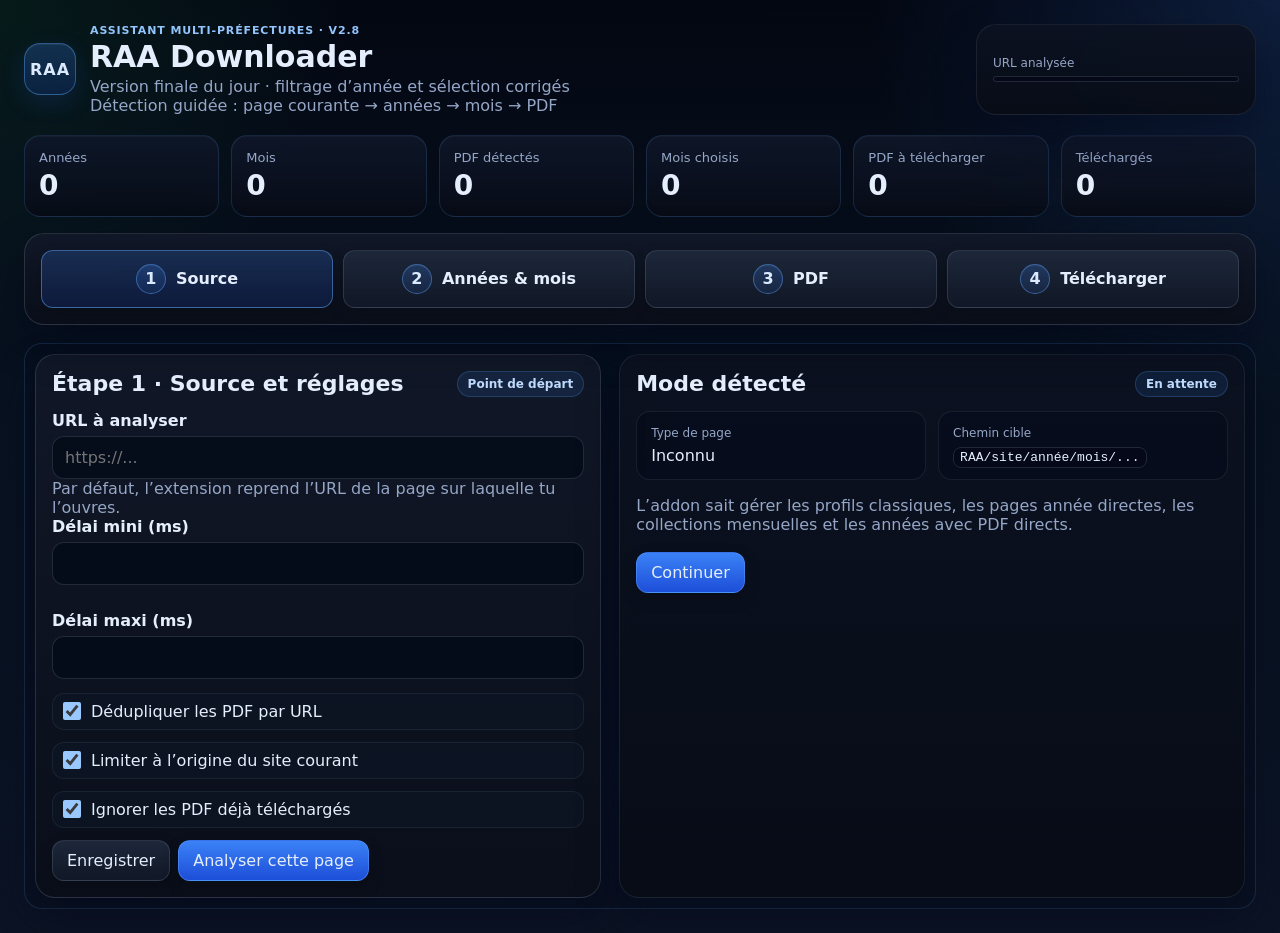
<file: Extension_Scrap/raa_firefox_addon_final_v2_8_fix/dashboard.html>
<!doctype html>
<html lang="fr">
<head>
  <meta charset="utf-8" />
  <meta name="viewport" content="width=device-width, initial-scale=1" />
  <title>RAA Downloader – Assistant</title>
  <link rel="stylesheet" href="ui.css" />
</head>
<body>
  <main class="dashboard wizard-dashboard">
    <header class="header hero-header">
      <div class="brand-wrap">
        <div class="brand-mark">RAA</div>
        <div>
          <div class="eyebrow">Assistant multi-préfectures · v2.8</div>
          <h1>RAA Downloader</h1><div class="hint version-line">Version finale du jour · filtrage d’année et sélection corrigés</div>
          <div class="hint">Détection guidée : page courante → années → mois → PDF</div>
        </div>
      </div>
      <div class="hero-side card subcard compact-card">
        <div class="hero-url-label">URL analysée</div>
        <code id="current-root-display"></code>
      </div>
    </header>

    <section class="stats stats-6">
      <div class="stat"><div>Années</div><div class="value" id="years-count">0</div></div>
      <div class="stat"><div>Mois</div><div class="value" id="months-count">0</div></div>
      <div class="stat"><div>PDF détectés</div><div class="value" id="docs-count">0</div></div>
      <div class="stat"><div>Mois choisis</div><div class="value" id="selected-months-count">0</div></div>
      <div class="stat"><div>PDF à télécharger</div><div class="value" id="selected-docs-count">0</div></div>
      <div class="stat"><div>Téléchargés</div><div class="value" id="downloaded-count">0</div></div>
    </section>

    <nav class="wizard-nav card">
      <button class="step-tab is-active" data-step="1"><span class="step-index">1</span><span>Source</span></button>
      <button class="step-tab" data-step="2"><span class="step-index">2</span><span>Années & mois</span></button>
      <button class="step-tab" data-step="3"><span class="step-index">3</span><span>PDF</span></button>
      <button class="step-tab" data-step="4"><span class="step-index">4</span><span>Télécharger</span></button>
    </nav>

    <section class="wizard-body">
      <section class="wizard-page is-active" data-step-page="1">
        <div class="page-grid two-cols">
          <article class="card step-panel">
            <div class="section-head">
              <h2>Étape 1 · Source et réglages</h2>
              <span class="section-chip">Point de départ</span>
            </div>
            <div class="field">
              <label for="root-url">URL à analyser</label>
              <input id="root-url" type="text" placeholder="https://..." />
              <div class="hint">Par défaut, l’extension reprend l’URL de la page sur laquelle tu l’ouvres.</div>
            </div>
            <div class="controls row">
              <div class="field">
                <label for="min-delay">Délai mini (ms)</label>
                <input id="min-delay" type="number" min="0" step="100" />
              </div>
              <div class="field">
                <label for="max-delay">Délai maxi (ms)</label>
                <input id="max-delay" type="number" min="0" step="100" />
              </div>
            </div>
            <label class="checkbox"><input id="dedupe-pdfs" type="checkbox" checked /> Dédupliquer les PDF par URL</label>
            <label class="checkbox"><input id="only-current-origin" type="checkbox" checked /> Limiter à l’origine du site courant</label>
            <label class="checkbox"><input id="skip-downloaded" type="checkbox" checked /> Ignorer les PDF déjà téléchargés</label>
            <div class="button-row">
              <button id="save-settings">Enregistrer</button>
              <button id="analyze-btn" class="primary">Analyser cette page</button>
            </div>
          </article>

          <article class="card step-panel subcard">
            <div class="section-head">
              <h2>Mode détecté</h2>
              <span class="section-chip" id="mode-chip">En attente</span>
            </div>
            <div class="mode-grid">
              <div class="mode-box"><div class="mode-title">Type de page</div><div id="page-kind">Inconnu</div></div>
              <div class="mode-box"><div class="mode-title">Chemin cible</div><code id="folder-pattern">RAA/site/année/mois/...</code></div>
            </div>
            <div class="hint">L’addon sait gérer les profils classiques, les pages année directes, les collections mensuelles et les années avec PDF directs.</div>
            <div class="wizard-actions">
              <button class="primary next-step" data-next="2">Continuer</button>
            </div>
          </article>
        </div>
      </section>

      <section class="wizard-page" data-step-page="2">
        <div class="page-grid two-cols">
          <article class="card step-panel">
            <div class="section-head">
              <h2>Étape 2 · Années et mois</h2>
              <span class="section-chip">Sélection</span>
            </div>
            <div class="field">
              <label for="year-select">Année détectée</label>
              <select id="year-select"></select>
            </div>
            <div class="controls row">
              <div class="field">
                <label for="from-month">Du mois</label>
                <input id="from-month" type="month" />
              </div>
              <div class="field">
                <label for="to-month">Au mois</label>
                <input id="to-month" type="month" />
              </div>
            </div>
            <div class="button-row">
              <button id="apply-range-btn">Appliquer la plage</button>
              <button id="select-all-btn">Tout sélectionner</button>
              <button id="clear-selection-btn">Tout vider</button>
            </div>
            <div class="hint">Choisis l’année puis limite la période à explorer.</div>
          </article>

          <article class="card step-panel subcard">
            <div class="section-head">
              <h2>Arborescence</h2>
              <span class="section-chip" id="selection-summary">0 mois</span>
            </div>
            <div id="tree" class="tree"></div>
            <div class="wizard-actions">
              <button class="prev-step" data-prev="1">Retour</button>
              <button class="primary next-step" data-next="3">Voir les PDF</button>
            </div>
          </article>
        </div>
      </section>

      <section class="wizard-page" data-step-page="3">
        <div class="page-grid two-cols wide-right">
          <article class="card step-panel">
            <div class="section-head">
              <h2>Étape 3 · Inventaire PDF</h2>
              <span class="section-chip" id="preview-chip">Prévisualisation</span>
            </div>
            <div id="selected-docs-preview" class="preview-list"></div>
            <div class="wizard-actions">
              <button class="prev-step" data-prev="2">Retour</button>
              <button class="primary next-step" data-next="4">Préparer le téléchargement</button>
            </div>
          </article>

          <article class="card step-panel subcard">
            <div class="section-head">
              <h2>Historique local</h2>
              <span class="section-chip" id="history-count">0 fichier</span>
            </div>
            <div class="history-list" id="history-list"></div>
            <div class="button-row top-gap">
              <button id="reset-history-btn">Réinitialiser l’historique</button>
              <button id="export-btn">Exporter le JSON</button>
            </div>
          </article>
        </div>
      </section>

      <section class="wizard-page" data-step-page="4">
        <div class="page-grid two-cols wide-right">
          <article class="card step-panel">
            <div class="section-head">
              <h2>Étape 4 · Téléchargement</h2>
              <span class="section-chip">Exécution</span>
            </div>
            <label class="checkbox"><input id="download-pdfs" type="checkbox" /> Télécharger automatiquement après analyse</label>
            <div class="button-row">
              <button id="download-btn" class="primary">Télécharger la sélection</button>
              <button id="stop-btn" disabled>Arrêter</button>
            </div>
            <div class="hint">Les fichiers sont rangés par site / année / mois dans le dossier des téléchargements Firefox.</div>
            <div class="wizard-actions top-gap">
              <button class="prev-step" data-prev="3">Retour</button>
            </div>
          </article>

          <article class="card step-panel subcard">
            <div class="section-head">
              <h2>Journal technique</h2>
              <span class="section-chip">Diagnostic</span>
            </div>
            <div id="log" class="log"></div>
          </article>
        </div>
      </section>
    </section>
  </main>

  <script src="dashboard.js"></script>
</body>
</html>
</file>
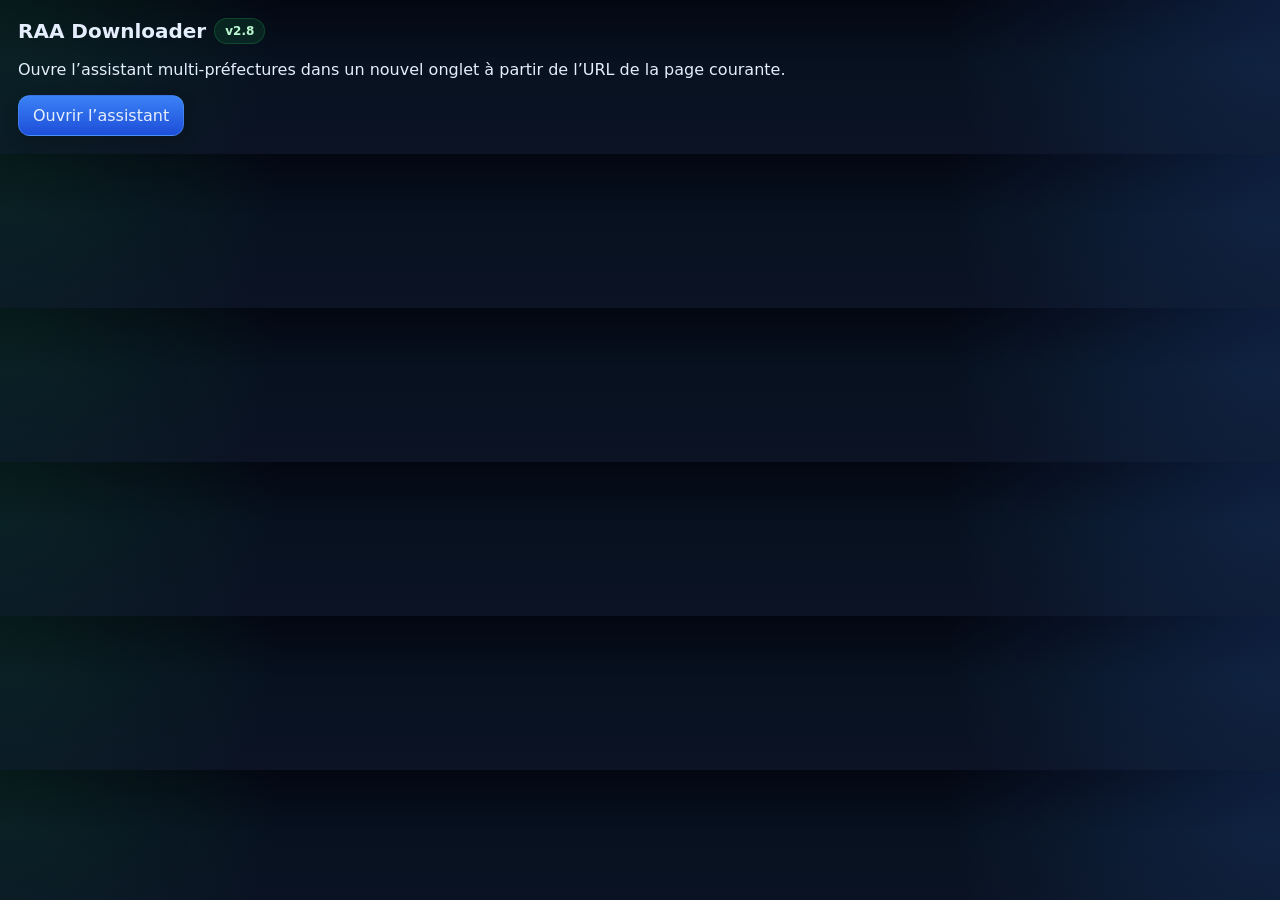
<file: Extension_Scrap/raa_firefox_addon_final_v2_8_fix/popup.html>
<!doctype html>
<html lang="fr">
<head>
  <meta charset="utf-8" />
  <meta name="viewport" content="width=device-width, initial-scale=1" />
  <title>RAA Downloader</title>
  <link rel="stylesheet" href="ui.css" />
</head>
<body class="popup-body">
  <main class="popup">
    <h1>RAA Downloader <span class="badge success">v2.8</span></h1>
    <p>Ouvre l’assistant multi-préfectures dans un nouvel onglet à partir de l’URL de la page courante.</p>
    <div class="button-row"><button id="open-dashboard" class="primary">Ouvrir l’assistant</button></div>
  </main>
  <script src="popup.js"></script>
</body>
</html>
</file>
<file: Extension_Scrap/raa_firefox_addon_final_v2_8_fix/ui.css>
:root {
  --bg: #07111f;
  --bg-2: #0b1324;
  --panel: rgba(15, 23, 42, 0.94);
  --panel-2: #172033;
  --panel-3: #0f1a2e;
  --text: #e5eefc;
  --muted: #95a6c7;
  --accent: #3b82f6;
  --accent-2: #1d4ed8;
  --accent-soft: rgba(59, 130, 246, 0.14);
  --success: #22c55e;
  --warning: #f59e0b;
  --danger: #ef4444;
  --border: rgba(148, 163, 184, 0.2);
  --border-strong: rgba(96, 165, 250, 0.35);
  --shadow: 0 18px 40px rgba(2, 6, 23, 0.38);
}
* { box-sizing: border-box; }
html { color-scheme: dark; }
body {
  margin: 0;
  font-family: Inter, system-ui, -apple-system, BlinkMacSystemFont, "Segoe UI", sans-serif;
  background:
    radial-gradient(circle at top right, rgba(59,130,246,0.18), transparent 26%),
    radial-gradient(circle at top left, rgba(34,197,94,0.1), transparent 22%),
    linear-gradient(180deg, #030712 0%, var(--bg) 40%, var(--bg-2) 100%);
  color: var(--text);
}
button, input, textarea, select { font: inherit; }
button {
  border: 1px solid var(--border);
  background: linear-gradient(180deg, rgba(30,41,59,0.96), rgba(17,24,39,0.96));
  color: var(--text);
  border-radius: 12px;
  padding: 10px 14px;
  cursor: pointer;
  transition: transform .12s ease, border-color .12s ease, box-shadow .12s ease, background .12s ease;
  box-shadow: 0 6px 16px rgba(0,0,0,0.18);
}
button:hover { border-color: #60a5fa; transform: translateY(-1px); }
button.primary { background: linear-gradient(180deg, var(--accent), var(--accent-2)); border-color: rgba(96,165,250,0.4); }
button.primary:hover { background: linear-gradient(180deg, #4f8ef8, var(--accent-2)); }
button:disabled { opacity: 0.55; cursor: not-allowed; transform: none; }
input[type="text"], input[type="number"], input[type="month"] {
  width: 100%;
  padding: 11px 12px;
  border-radius: 12px;
  border: 1px solid var(--border);
  background: rgba(3, 10, 24, 0.8);
  color: var(--text);
  outline: none;
}
input:focus {
  border-color: var(--border-strong);
  box-shadow: 0 0 0 3px rgba(59,130,246,0.14);
}
label { display: block; font-weight: 650; margin-bottom: 6px; }
small, .hint, .footer-note { color: var(--muted); }
code {
  background: rgba(2,6,23,0.55);
  border: 1px solid var(--border);
  border-radius: 8px;
  padding: 2px 6px;
}
.dashboard { max-width: 1440px; margin: 0 auto; padding: 24px; }
.header {
  display: flex;
  align-items: center;
  justify-content: space-between;
  gap: 16px;
  margin-bottom: 20px;
}
.brand-wrap { display: flex; align-items: center; gap: 14px; }
.brand-mark {
  width: 52px; height: 52px; border-radius: 16px;
  display: inline-flex; align-items: center; justify-content: center;
  background: linear-gradient(180deg, rgba(59,130,246,0.24), rgba(29,78,216,0.2));
  border: 1px solid rgba(96,165,250,0.4);
  color: #dbeafe; font-weight: 800; letter-spacing: 0.06em;
  box-shadow: inset 0 1px 0 rgba(255,255,255,0.06), 0 8px 24px rgba(37,99,235,0.16);
}
.eyebrow {
  color: #93c5fd; text-transform: uppercase; letter-spacing: .08em;
  font-size: 11px; font-weight: 700; margin-bottom: 4px;
}
.header h1 { margin: 0; font-size: 30px; line-height: 1.05; }
.grid { display: grid; grid-template-columns: 400px 1fr; gap: 18px; align-items: start; }
.card {
  background: linear-gradient(180deg, rgba(17,24,39,0.96), rgba(10,15,26,0.96));
  border: 1px solid var(--border);
  border-radius: 20px;
  padding: 16px;
  box-shadow: var(--shadow);
  backdrop-filter: blur(10px);
}
.sticky-panel { position: sticky; top: 16px; }
.controls { display: grid; gap: 12px; align-content: start; }
.controls .row { display: grid; grid-template-columns: 1fr 1fr; gap: 12px; }
.controls .field { margin-bottom: 14px; }
.checkbox {
  display: flex;
  align-items: center;
  gap: 10px;
  margin-bottom: 12px;
  font-weight: 500;
  padding: 8px 10px;
  border-radius: 12px;
  background: rgba(15, 23, 42, 0.52);
  border: 1px solid rgba(148,163,184,0.1);
}
.checkbox input { width: 18px; height: 18px; margin: 0; }
.button-row { display: flex; flex-wrap: wrap; gap: 8px; }
.stats {
  display: grid;
  grid-template-columns: repeat(4, minmax(0,1fr));
  gap: 12px;
  margin-bottom: 16px;
}
.stat {
  background: linear-gradient(180deg, rgba(15,23,42,0.88), rgba(8,12,22,0.88));
  border: 1px solid rgba(96,165,250,0.16);
  border-radius: 16px;
  padding: 14px;
  box-shadow: inset 0 1px 0 rgba(255,255,255,0.03);
}
.stat > div:first-child { color: var(--muted); font-size: 13px; }
.stat .value { font-size: 28px; font-weight: 800; margin-top: 4px; letter-spacing: -0.03em; }
.step-card {
  border: 1px solid rgba(96,165,250,0.16);
  border-radius: 18px;
  background: linear-gradient(180deg, rgba(15,23,42,0.84), rgba(9,14,24,0.84));
  overflow: hidden;
}
.step-card > summary {
  list-style: none;
  cursor: pointer;
  padding: 15px 16px;
  display: flex;
  align-items: center;
  gap: 12px;
  font-weight: 750;
  position: relative;
}
.step-card > summary::after {
  content: '▾';
  margin-left: auto;
  color: #93c5fd;
  transition: transform .16s ease;
}
.step-card:not([open]) > summary::after { transform: rotate(-90deg); }
.step-card > summary::-webkit-details-marker { display: none; }
.step-card[open] > summary {
  border-bottom: 1px solid rgba(51,65,85,0.7);
  background: linear-gradient(180deg, rgba(59,130,246,0.12), rgba(59,130,246,0.02));
}
.step-index {
  display: inline-flex;
  width: 30px;
  height: 30px;
  border-radius: 999px;
  align-items: center;
  justify-content: center;
  background: linear-gradient(180deg, rgba(59,130,246,0.22), rgba(59,130,246,0.1));
  border: 1px solid rgba(96,165,250,0.45);
  color: #dbeafe;
  font-weight: 800;
  box-shadow: inset 0 1px 0 rgba(255,255,255,0.04);
}
.step-content { padding: 14px 16px 16px; }
.subcard {
  background: linear-gradient(180deg, rgba(12,18,32,0.9), rgba(8,12,22,0.9));
  border: 1px solid rgba(148,163,184,0.12);
}
.content-card h2 { margin: 0; font-size: 22px; }
.section-head {
  display: flex; align-items: center; justify-content: space-between; gap: 12px;
  margin-bottom: 14px;
}
.section-chip, .badge {
  display: inline-flex; align-items: center; gap: 6px;
  border-radius: 999px; padding: 5px 10px;
  background: rgba(59,130,246,0.12); color: #bfdbfe;
  border: 1px solid rgba(96,165,250,0.22); font-size: 12px; font-weight: 700;
}
.badge.success { background: rgba(34,197,94,0.12); color: #bbf7d0; border-color: rgba(34,197,94,0.22); }
.badge.warn { background: rgba(245,158,11,0.12); color: #fde68a; border-color: rgba(245,158,11,0.22); }
.badge.muted { background: rgba(148,163,184,0.1); color: #cbd5e1; border-color: rgba(148,163,184,0.16); }
.tree { display: grid; gap: 12px; }
.year, .month {
  border: 1px solid rgba(148,163,184,0.12);
  border-radius: 16px;
  overflow: hidden;
  background: linear-gradient(180deg, rgba(13,20,35,0.9), rgba(8,12,22,0.9));
}
.year > summary, .month > summary {
  padding: 12px 14px;
  cursor: pointer;
  font-weight: 700;
  list-style: none;
}
.year > summary::-webkit-details-marker, .month > summary::-webkit-details-marker { display: none; }
.month > summary { font-weight: 650; }
.tree-check { display: flex; align-items: center; gap: 10px; margin: 0; font-weight: inherit; width: 100%; }
.tree-check input { width: 18px; height: 18px; margin: 0; flex: 0 0 auto; }
.tree-line { display:flex; align-items:center; justify-content:space-between; gap:10px; width:100%; }
.tree-main { min-width: 0; }
.tree-title { font-weight: 700; }
.tree-sub { color: var(--muted); font-size: 12px; margin-top: 2px; }
.months-wrap { padding: 0 10px 10px; display: grid; gap: 10px; }
.doc-list { padding: 0 14px 14px; display: grid; gap: 8px; }
.doc-item {
  border: 1px solid rgba(148,163,184,0.12);
  border-radius: 14px;
  padding: 11px 12px;
  background: linear-gradient(180deg, rgba(2,6,23,0.5), rgba(2,6,23,0.7));
}
.doc-item a { color: #93c5fd; text-decoration: none; font-weight: 600; }
.doc-item a:hover { text-decoration: underline; }
.doc-top { display:flex; align-items:flex-start; justify-content:space-between; gap:10px; }
.doc-meta { color: var(--muted); font-size: 12px; margin-top: 6px; }
.log {
  max-height: 360px;
  overflow: auto;
  background: rgba(2,6,23,0.72);
  border: 1px solid rgba(148,163,184,0.12);
  border-radius: 16px;
  padding: 12px;
  font-family: ui-monospace, SFMono-Regular, Menlo, Monaco, Consolas, "Liberation Mono", monospace;
  font-size: 12px;
}
.log-line { padding: 8px 10px; border-radius: 10px; margin-bottom: 8px; border: 1px solid transparent; }
.status-ok { color: #d1fae5; background: rgba(22,163,74,0.08); border-color: rgba(34,197,94,0.14); }
.status-warn { color: #fde68a; background: rgba(217,119,6,0.1); border-color: rgba(245,158,11,0.14); }
.status-error { color: #fecaca; background: rgba(220,38,38,0.1); border-color: rgba(239,68,68,0.14); }
.history-box {
  border: 1px solid rgba(148,163,184,0.12);
  border-radius: 14px;
  background: linear-gradient(180deg, rgba(2,6,23,0.44), rgba(2,6,23,0.68));
  padding: 12px;
}
.history-header { display: flex; justify-content: space-between; gap: 8px; margin-bottom: 10px; }
.history-count { color: var(--muted); font-size: 13px; }
.history-list { display: grid; gap: 8px; max-height: 220px; overflow: auto; }
.history-item {
  padding: 10px;
  border-radius: 12px;
  border: 1px solid rgba(51,65,85,0.8);
  background: rgba(15,23,42,0.75);
}
.history-item-title { font-weight: 600; margin-bottom: 4px; }
.history-item-meta, .history-empty { color: var(--muted); font-size: 12px; }
.footer-note { margin-top: 10px; line-height: 1.45; }
.stats-6 { grid-template-columns: repeat(6, minmax(0,1fr)); }
.workspace { min-width: 0; }
@media (max-width: 1200px) { .stats-6 { grid-template-columns: repeat(3, minmax(0,1fr)); } }
@media (max-width: 980px) {
  .dashboard { padding: 16px; }
  .grid { grid-template-columns: 1fr; }
  .sticky-panel { position: static; }
  .stats { grid-template-columns: repeat(2, minmax(0,1fr)); }
  .header { flex-direction: column; align-items: stretch; }
}

.hero-header { align-items: stretch; }
.compact-card { min-width: 280px; display: flex; flex-direction: column; justify-content: center; }
.hero-url-label { color: var(--muted); font-size: 12px; margin-bottom: 6px; }
.wizard-nav { display: grid; grid-template-columns: repeat(4, minmax(0,1fr)); gap: 10px; margin-bottom: 18px; }
.step-tab { display: flex; align-items: center; justify-content: center; gap: 10px; min-height: 62px; font-weight: 700; }
.step-tab.is-active { background: linear-gradient(180deg, rgba(59,130,246,0.22), rgba(29,78,216,0.16)); border-color: rgba(96,165,250,0.5); }
.wizard-page { display: none; }
.wizard-page.is-active { display: block; }
.page-grid { display: grid; gap: 18px; }
.page-grid.two-cols { grid-template-columns: 0.95fr 1.05fr; }
.page-grid.wide-right { grid-template-columns: 0.85fr 1.15fr; }
.step-panel h2 { margin: 0; font-size: 22px; }
.mode-grid { display: grid; grid-template-columns: repeat(2, minmax(0,1fr)); gap: 12px; margin: 14px 0 16px; }
.mode-box { border: 1px solid rgba(148,163,184,0.12); border-radius: 14px; padding: 14px; background: rgba(2,6,23,0.35); }
.mode-title { color: var(--muted); font-size: 12px; margin-bottom: 6px; }
.wizard-actions { display: flex; justify-content: space-between; gap: 10px; margin-top: 18px; }
.top-gap { margin-top: 14px; }
.preview-list { display: grid; gap: 10px; max-height: 620px; overflow: auto; }
.preview-item { border: 1px solid rgba(148,163,184,0.12); border-radius: 14px; padding: 12px; background: linear-gradient(180deg, rgba(2,6,23,0.48), rgba(2,6,23,0.7)); }
.preview-top { display: flex; justify-content: space-between; gap: 10px; margin-bottom: 6px; }
.preview-title { font-weight: 650; }
.preview-meta { color: var(--muted); font-size: 12px; margin-top: 4px; }
.field select { width: 100%; padding: 11px 12px; border-radius: 12px; border: 1px solid var(--border); background: rgba(3,10,24,.8); color: var(--text); }
@media (max-width: 980px) {
  .wizard-nav { grid-template-columns: repeat(2, minmax(0,1fr)); }
  .page-grid.two-cols, .page-grid.wide-right, .mode-grid { grid-template-columns: 1fr; }
}

.popup-body { min-width: 340px; }
.popup { padding: 18px; }
.popup h1 { margin: 0 0 10px; font-size: 20px; display:flex; align-items:center; gap:8px; }
.version-line { margin-top: 4px; }


.wizard-nav { position: sticky; top: 0; z-index: 5; }
.step-tab { min-height: 58px; font-weight: 700; }
.wizard-page { border: 1px solid rgba(96,165,250,0.18); border-radius: 18px; padding: 10px; background: rgba(8,15,30,0.34); }
.step-panel { min-height: 420px; }
#tree .month { border-left: 3px solid rgba(59,130,246,0.35); padding-left: 8px; }
</file>
